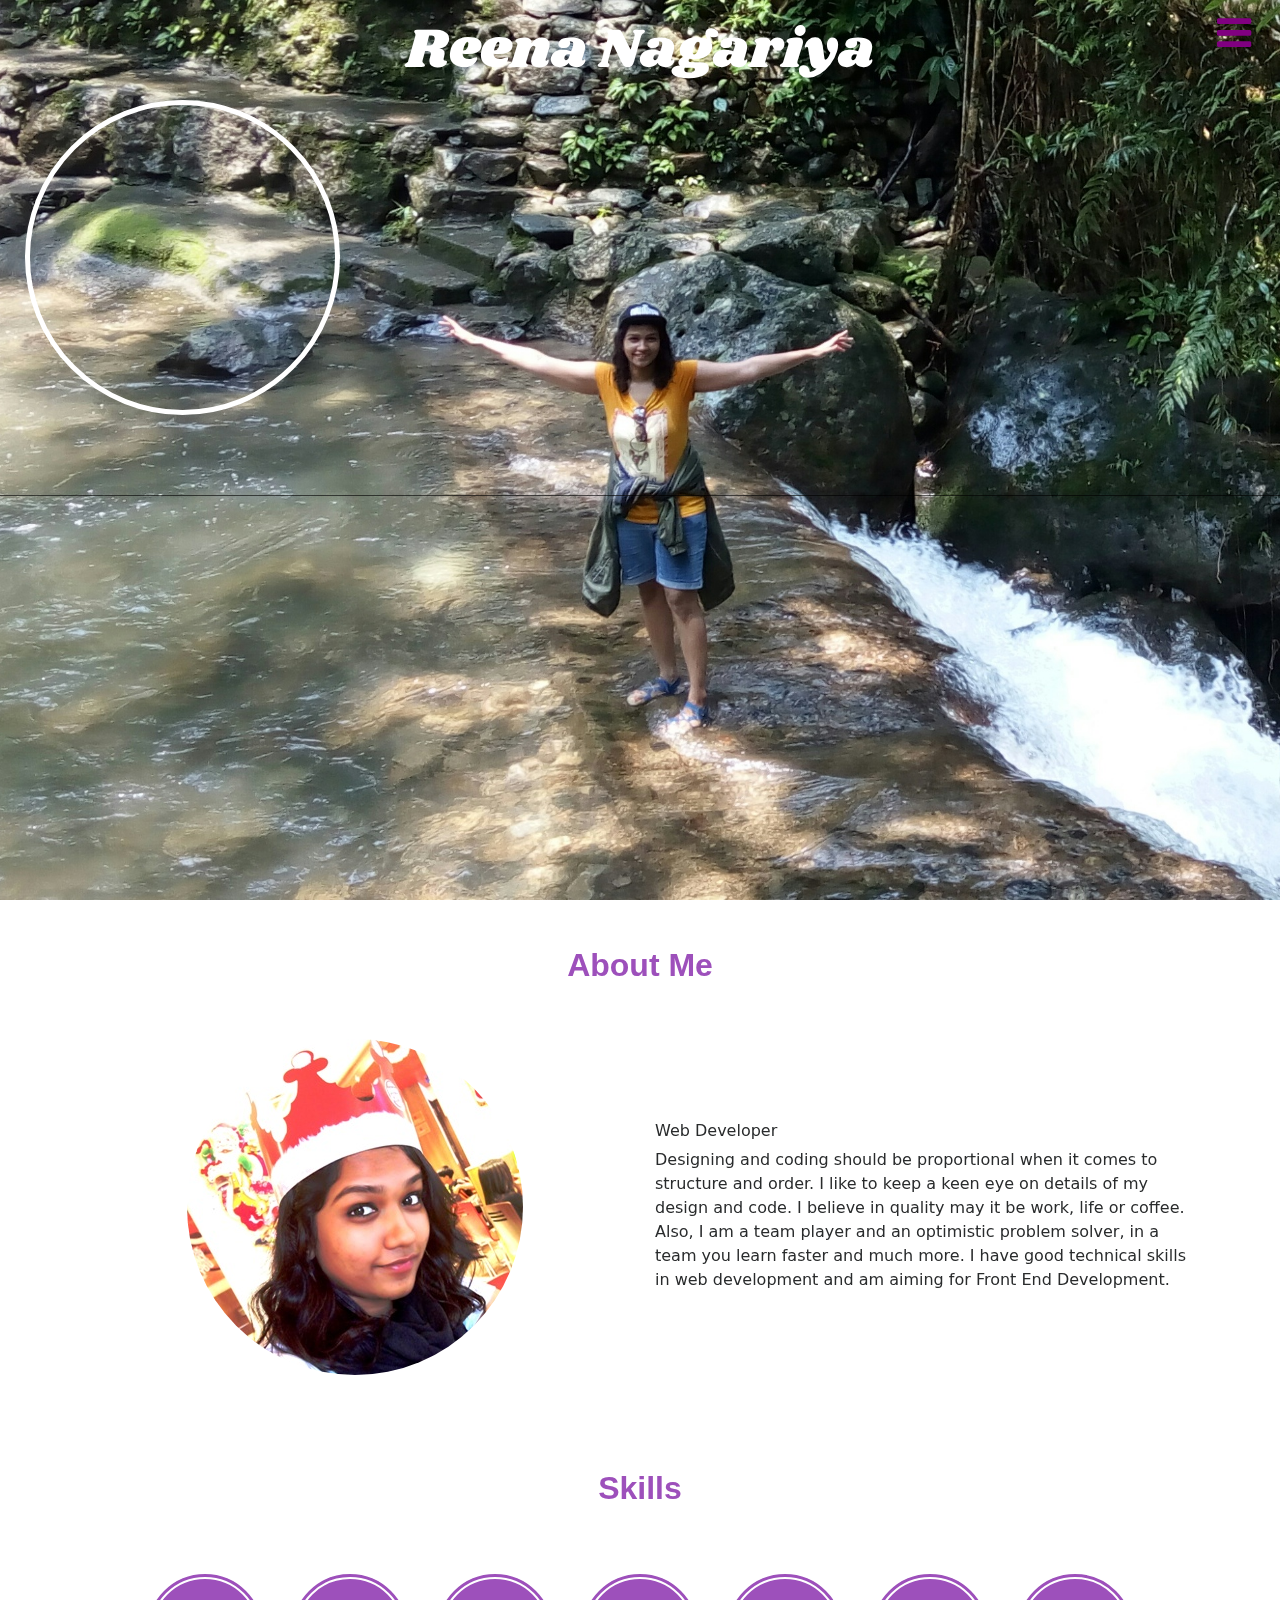
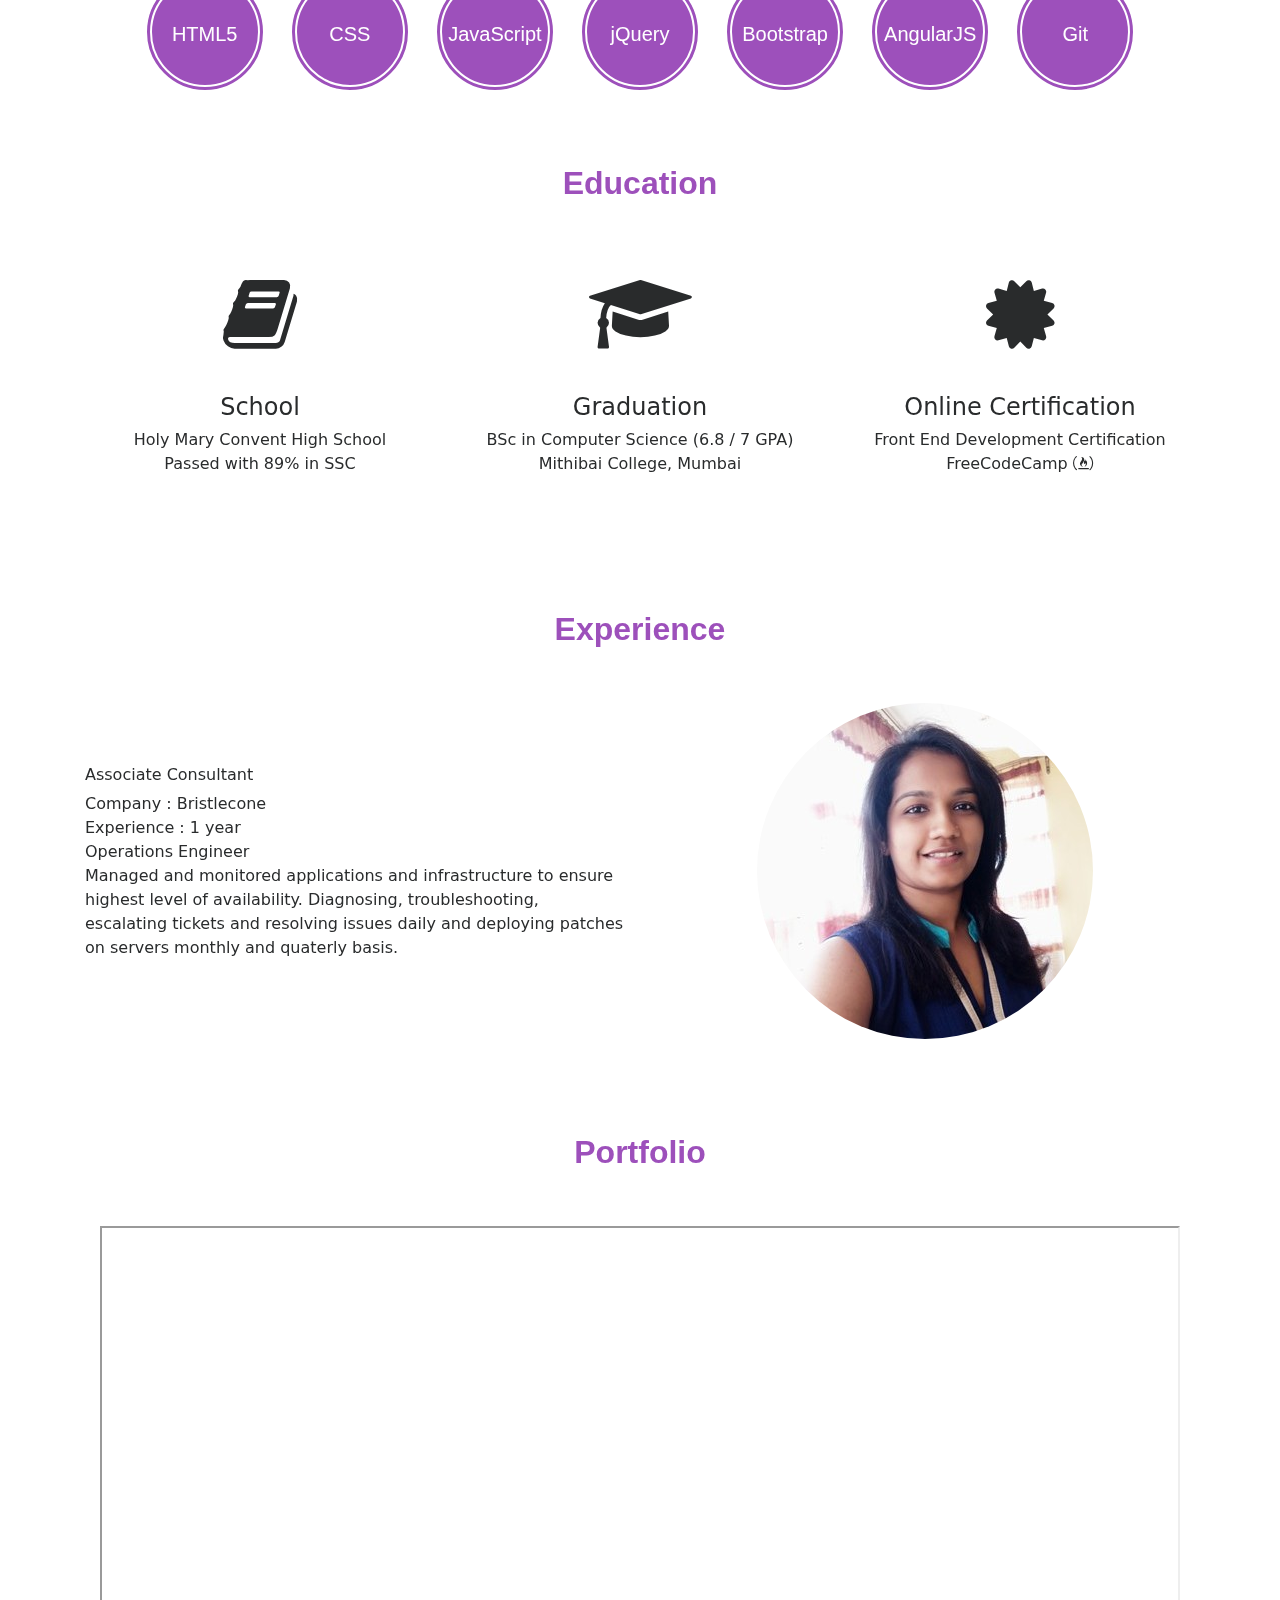
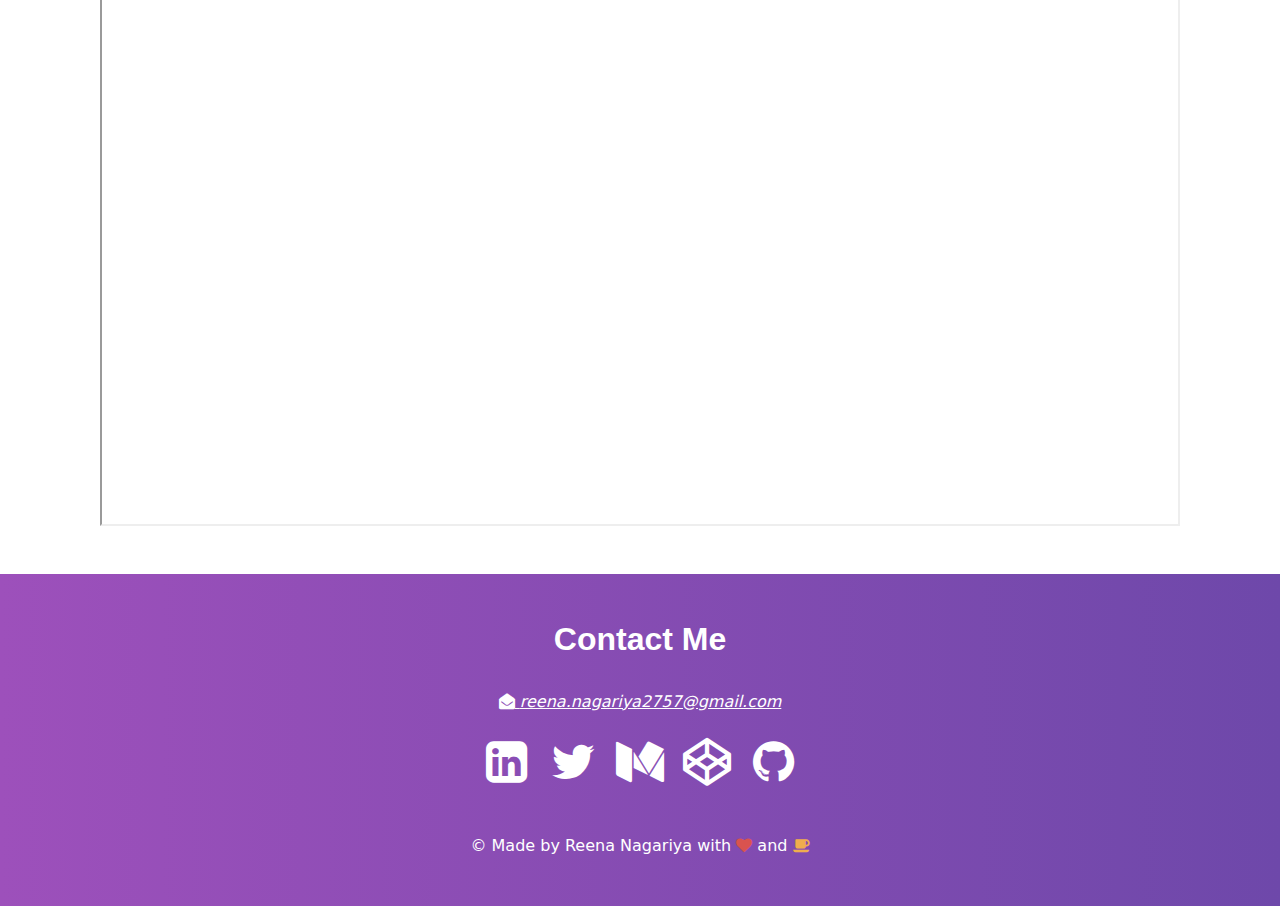
<file: index.html>
<!DOCTYPE html>
<html>
<head>
  <meta charset="utf-8">
  <meta name="viewport" content="width=device-width, initial-scale=1">
  <title>Reena Nagariya</title>

  <!-- links -->
  <link rel="stylesheet" href="css/bootstrap.min.css">
  <link rel="stylesheet" href="https://cdnjs.cloudflare.com/ajax/libs/font-awesome/4.7.0/css/font-awesome.min.css">
  <link href="https://fonts.googleapis.com/css?family=Aclonica|Shrikhand|Bellefair|Fredericka+the+Great|Asset|Love+Ya+Like+A+Sister|Mystery+Quest" rel="stylesheet">
  <link rel="stylesheet" href="css/style.css">
  <!-- scripts -->
  <script src="scripts/jquery-3.2.1.js" ></script>
  <script src="https://cdnjs.cloudflare.com/ajax/libs/popper.js/1.12.9/umd/popper.min.js" integrity="sha384-ApNbgh9B+Y1QKtv3Rn7W3mgPxhU9K/ScQsAP7hUibX39j7fakFPskvXusvfa0b4Q" crossorigin="anonymous"></script>
  <script src="scripts/bootstrap.min.js"></script>
</head>
<body>
  <section id="intro" class="container-fluid">
    <div class="row">
      <div class="col-12 text-center">
        <h1>Reena Nagariya</h1>
      </div>
      <div class="col-12">
        <div id="contentBounce">
        </div>
      </div>
      <div id="changeTextDiv" class="col-12 text-center">
        <span id="changeText"></span>
      </div>
    </div>
  </section>

  <nav class="navbar">
    <button class="navbar-toggler navbar-toggler-right" type="button" data-toggle="collapse" data-target="#navbarSupportedContent" aria-controls="navbarSupportedContent" aria-expanded="false" aria-label="Toggle navigation">
      <span class="fa fa-bars fa-2x" style="color:purple;"></span>
    </button>

    <div class="collapse navbar-collapse" id="navbarSupportedContent">
      <ul class="navbar-nav ml-auto">
        <li class="nav-item"><a class="nav-link" href="#intro">Home</li></a>
        <li class="nav-item"><a class="nav-link" href="#skills">Skills</li></a>
        <li class="nav-item"><a class="nav-link" href="#education">Education</li></a>
        <li class="nav-item"><a class="nav-link" href="#experience">Experience</li></a>
        <li class="nav-item"><a class="nav-link" href="#portfolio">My Work</li></a>
        <li class="nav-item"><a class="nav-link" href="#contact">Contact Me</li></a>
      </ul>
    </div>
  </nav>

  <!-- About Section -->
  <section id="about" class="container pt-5">
    <h3>About Me</h3>
    <div class="row pt-5">
      <div class="col-sm-6 col-12 text-center my-auto pb-5">
        <img src="images/about.jpg" alt="" class="rounded-circle img-fluid" style="">
      </div>
      <div class="col-sm-6 col-12 my-auto pb-5">
        <p>
          <h6>Web Developer</h6>
          Designing and coding should be proportional when it comes to structure and order.
          I like to keep a keen eye on details of my design and code.
          I believe in quality may it be work, life or coffee.
          Also, I am a team player and an optimistic problem solver, in a team you learn faster and much more.
          I have good technical skills in web development and am aiming for Front End Development.
        </p>
      </div>
    </div>
  </section>
  <section id="skills" class="container pt-5">
    <h3>Skills</h3>
    <div class="row pt-5">
      <div class="col-12">
        <ul id="skills-list">
          <li>HTML5</li>
          <li>CSS</li>
          <li>JavaScript</li>
          <li>jQuery</li>
          <li>Bootstrap</li>
          <li>AngularJS</li>
          <li>Git</li>
        </ul>
      </div>
    </div>
  </section>
<section id="education" class="container pt-5 pb-5">
  <h3>Education</h3>
  <div class="row pt-5 text-center">
    <div class="col-sm-4 col-12">
      <div class="row">
        <div class="col-sm-12 col-6 p-3  my-auto">
          <i class="fa fa-book fa-fw fa-5x"></i>
        </div>
        <div class="col-sm-12 col-6 p-4 my-auto">
          <h4>School</h4>
          <p>Holy Mary Convent High School <br>
          Passed with 89% in SSC</p>
        </div>
      </div>
    </div>
    <div class="col-sm-4 col-12">
      <div class="row">
        <div class="col-sm-12 col-6 p-3  my-auto">
          <i class="fa fa-graduation-cap fa-fw fa-5x"></i>
        </div>
        <div class="col-sm-12 col-6 p-4  my-auto">
          <h4>Graduation</h4>
          <p>
            BSc in Computer Science (6.8 / 7 GPA)<br>
            Mithibai College, Mumbai
          </p>
        </div>
      </div>
    </div>
    <div class="col-sm-4 col-12">
      <div class="row">
        <div class="col-sm-12 col-6 p-3  my-auto">
          <i class="fa fa-certificate fa-fw fa-5x"></i>
        </div>
        <div class="col-sm-12 col-6 p-4  my-auto">
          <h4>Online Certification</h4>
          <p>Front End Development Certification
            <br>
            FreeCodeCamp <i class="fa fa-free-code-camp"></i>
          </p>
        </div>
      </div>
    </div>
  </div>
</section>
<section id="experience" class="container pt-5">
  <h3>Experience</h3>
  <div class="row pt-5">
    <div class="col-sm-6 col-12 my-auto pb-5">
      <h6>Associate Consultant</h6>
      <p>
        Company : Bristlecone <br>
        Experience : 1 year <br>
        Operations Engineer <br>
        Managed and monitored applications and infrastructure to ensure highest level of availability.
        Diagnosing, troubleshooting, escalating tickets and resolving issues daily and deploying patches on servers monthly and quaterly basis.
      </p>
    </div>
    <div class="col-sm-6 col-12 text-center my-auto pb-5">
      <img src="images/exp.jpg" alt="" class="rounded-circle img-fluid">
    </div>
  </div>
</section>
<section id="portfolio" class="container pt-5">
  <h3>Portfolio</h3>
  <div class="container pt-5 pb-5">
    <div id="carouselPortfolio" class="carousel slide" data-ride="carousel">
      <ol class="carousel-indicators">
        <li data-target="#carouselPortfolio" data-slide-to="0" class="active"></li>
        <li data-target="#carouselPortfolio" data-slide-to="1"></li>
        <li data-target="#carouselPortfolio" data-slide-to="2"></li>
      </ol>
      <div class="carousel-inner" role="listbox">
        <div class="carousel-item active">
          <iframe src="https://codepen.io/reena2757/full/eeMYLG" style="width:100vw;height:100vh;"></iframe>
        </div>
        <div class="carousel-item">
          <iframe src="https://codepen.io/reena2757/full/zPmedP" style="width:100vw;height:100vh;"></iframe>
        </div>
        <div class="carousel-item">
          <img class="d-block img-fluid" src="images/work.png" style="width:100vw;height:100vh;" alt="Third slide">
        </div>
        <a class="carousel-control-prev" href="#carouselPortfolio" role="button" data-slide="prev">
          <span class="carousel-control-prev-icon" ></span>
        </a>
        <a class="carousel-control-next" href="#carouselPortfolio" role="button" data-slide="next">
          <span class="carousel-control-next-icon" ></span>
        </a>
      </div>
    </div>
  </div>
</section>
<footer class="container-fluid pt-5 pb-5" id="contact">

<div class="row text-center">
  <div class="col-12 pb-4">
  <h5>Contact Me</h5>
  </div>
  <div class="col-12 pb-4">
      <u> <i class="fa fa-envelope-open"></i> <i>reena.nagariya2757@gmail.com</i> </u>
  </div>
  <div class="col-12 pb-4">
    <a href="https://www.linkedin.com/in/reenanagariya" target="_blank" class="fa fa-linkedin-square fa-fw fa-3x"></a>
    <a href="https://twitter.com/ReenaNagariya" target="_blank" class="fa fa-twitter fa-fw fa-3x"></a>
    <a href="https://medium.com/@reena.nagariya2757" target="_blank" class="fa fa-medium fa-fw fa-3x"></a>
    <a href="https://codepen.io/reena2757/" target="_blank" class="fa fa-codepen fa-fw fa-3x"></a>
    <a href="https://github.com/reena2757" target="_blank" class="fa fa-github fa-fw fa-3x"></a>
  </div>
<div class="col-12 pt-4">
  &copy Made by Reena Nagariya with <i class="fa fa-heart text-danger"></i> and <i class="fa fa-coffee text-warning"></i>
</div>
</div>
</footer>
</body>
</html>
</file>
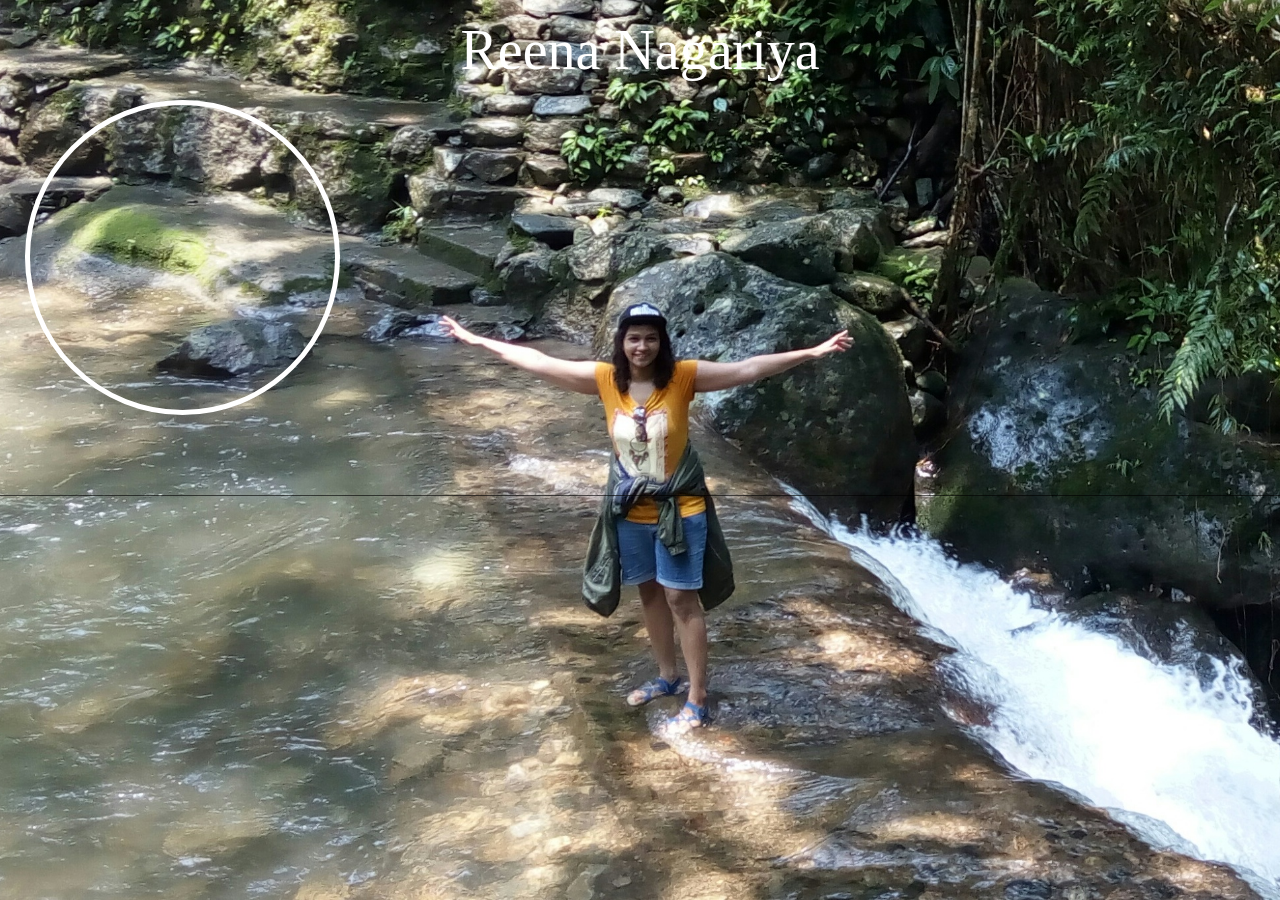
<file: test.html>
<!DOCTYPE html>
<html>
<head>
  <meta charset="utf-8">
  <meta name="viewport" content="width=device-width, initial-scale=1">
  <title>Reena Nagariya</title>

  <!-- links -->
  <link rel="stylesheet" href="css/bootstrap.min.css">
  <link rel="stylesheet" href="https://cdnjs.cloudflare.com/ajax/libs/font-awesome/4.7.0/css/font-awesome.min.css">
  <link href="https://fonts.googleapis.com/css?family=Aclonica||Bellefair|Fredericka+the+Great|Asset|Love+Ya+Like+A+Sister|Mystery+Quest" rel="stylesheet">
  <link rel="stylesheet" href="css/style.css">
  <!-- scripts -->
  <script src="scripts/jquery-3.2.1.js" ></script>
  <script src="https://cdnjs.cloudflare.com/ajax/libs/popper.js/1.12.9/umd/popper.min.js" integrity="sha384-ApNbgh9B+Y1QKtv3Rn7W3mgPxhU9K/ScQsAP7hUibX39j7fakFPskvXusvfa0b4Q" crossorigin="anonymous"></script>
  <script src="scripts/bootstrap.min.js"></script>
</head>
<body>
  <section id="intro" class="container-fluid">
    <div class="row">
      <div class="col-12 text-center">
        <h1>Reena Nagariya</h1>
      </div>
      <div class="col-12">
        <div id="contentBounce">
        </div>
      </div>
      <div id="" class="col-12 text-center" style="background-color:black;opacity:0.6;color:white;position:fixed;top:55vh;">
        <span id="changeText"></span>
      </div>
    </div>

  </section>
</body>
</html>
</file>
<file: css/style.css>
body{

}
footer{
  background: #9D50BB;
  background: -webkit-linear-gradient(to left, #6E48AA, #9D50BB);
  background: linear-gradient(to left, #6E48AA, #9D50BB);
  color: white;
}
a.fa{
  color: white;
}
.carousel-item>img{
  width: 100%;
}
/* .navbar{
  z-index: 10;
  position: fixed;
  bottom: 0;
  width: 100%;
  padding-bottom: 0;
  border-bottom: 5px solid #9D50BB;

} */
.navbar{
  position: fixed;
  top:0;
  width: 100%;
  border: none;
}
/* .nav-item{
  margin-left: 4px;
  margin-right: 4px;
  transform: translateY(16px);
  border: 2px solid #9D50BB;
  border-top-left-radius: 50%;
  border-top-right-radius: 50%;
}
.nav-item:hover{
  background-color:#9D50BB;
   border: 2px solid white;
   transform: translateY(0);
   transform: scale(1.2,1.2);
}
.nav-link:hover{
  color: white;
}
.nav-link{
  color: #9D50BB;
  font-family: 'Aclonica', cursive;
  font-weight: normal;
  font-size: 1em;
} */
#intro{
  height: 100vh;
  background-image: url("../images/bg-intro.jpg");
  background-repeat: no-repeat;
  background-position: center;
  background-size:cover;



  /* background: #9D50BB; */
  /* background: -webkit-linear-gradient(to left, #6E48AA, #9D50BB); */
  /* background: linear-gradient(to left, #6E48AA, #9D50BB); */
  /* overflow: hidden; */
  /* delete later */
  /* position: absolute; */
}

h1{
  padding-top: 20px;
  font-family: 'Shrikhand', cursive;
  font-size: 3.5em;
  color: white;
}
h3{
  font-family: sans-serif;
  font-weight: bold;
  font-size: 2em;
  color: #9D50BB;
  text-align: center;
}
h5{
  font-family: sans-serif;
  font-weight: bold;
  font-size: 2em;
}

#skills-list{
  list-style-type: none;
  text-align: center;
  padding: 0;
}
#skills-list>li{
  display: inline-block;
  text-align: center;
  font-size: 20px;
  font-family: sans-serif;
  padding-top: 40px;
  margin: 10px;
  height: 120px;
  width: 120px;
  background-color: #9D50BB;
  color: white;
  border: 7px solid white;
  border-radius: 50%;
  border-style: double;
}

#contentBounce{
  height: 35vh;
  width: 35vh;
  max-height: 500px;
  max-width: 500px;
  overflow: hidden;
  border-radius: 50%;
  position: relative;
  top: 10px;
  left: 10px;
  border: 5px solid white;
  animation:bounceContent 8s linear infinite alternate;
}
#changeText:after{
  content: "";
  font-family: fantasy;
  animation: hashTagChange 8s linear infinite alternate;
  font-size: 2em;
}
#changeTextDiv{
  background-color:black;
  opacity:0.6;
  color:white;
  position:absolute;
  top:55vh;
}
@keyframes hashTagChange {
  0% {content: "#vanillaCapuccinoLover";}
  33%{content: "#rider";}
  66% {content: "#adventurer";}
  100%{content: "#peaceLover";}
}
/* #imgBounce{
  height: 25vh;
  width: 25vh;
  max-height: 200px;
  max-width: 200px;
  overflow: hidden;
  border-radius: 50%;
  position: relative;
  top: 10px;
  left: 10px;
  border: 5px solid white;
  animation-name:bounce;
  animation-duration: 4s;
  animation-timing-function: ease-in-out;
  animation-iteration-count: infinite;
  animation-direction: alternate;
}
@keyframes bounce {
  0% { left: 0vw; top: 0vh;}
  33%{ left:25vw;top:50vh;}
  66% { left:50vw;top:0vh;}
  100%{left:75vw;top:50vh}
} */
@keyframes bounceContent {
  0% { left: 0vw; top: 0vh;background-image: url("../images/1.jpg");background-position: center;background-repeat: no-repeat;background-size: cover;}
  33%{ left:25vw;top:50vh;background-image: url("../images/2.jpg");background-position: center;background-repeat: no-repeat;background-size: cover;}
  66% { left:50vw;top:0vh;background-image: url("../images/3.jpg");background-position: center;background-repeat: no-repeat;background-size: cover;}
  100%{left:75vw;top:50vh; background-image: url("../images/4.jpg");background-position: center;background-repeat: no-repeat;background-size: cover;}
}

/* For mobile */
@media only screen and (max-width:768px) {
  #intro{
    height: 100vh;

  }
  #contentBounce{
    height: 25vh;
    width: 25vh;
  }
  @keyframes bounceContent {

    0% { left: 0vw; top: 0vh;background-image: url("../images/1.jpg");background-position: center;background-repeat: no-repeat;background-size: cover;}
    33%{ left:50vw;top:15vh;background-image: url("../images/2.jpg");background-position: center;background-repeat: no-repeat;background-size: cover;}
    66% { left:0vw;top:30vh;background-image: url("../images/3.jpg");background-position: center;background-repeat: no-repeat;background-size: cover;}
    100%{left:50vw;top:45vh; background-image: url("../images/4.jpg");background-position: center;background-repeat: no-repeat;background-size: cover;}
  }

}
</file>
